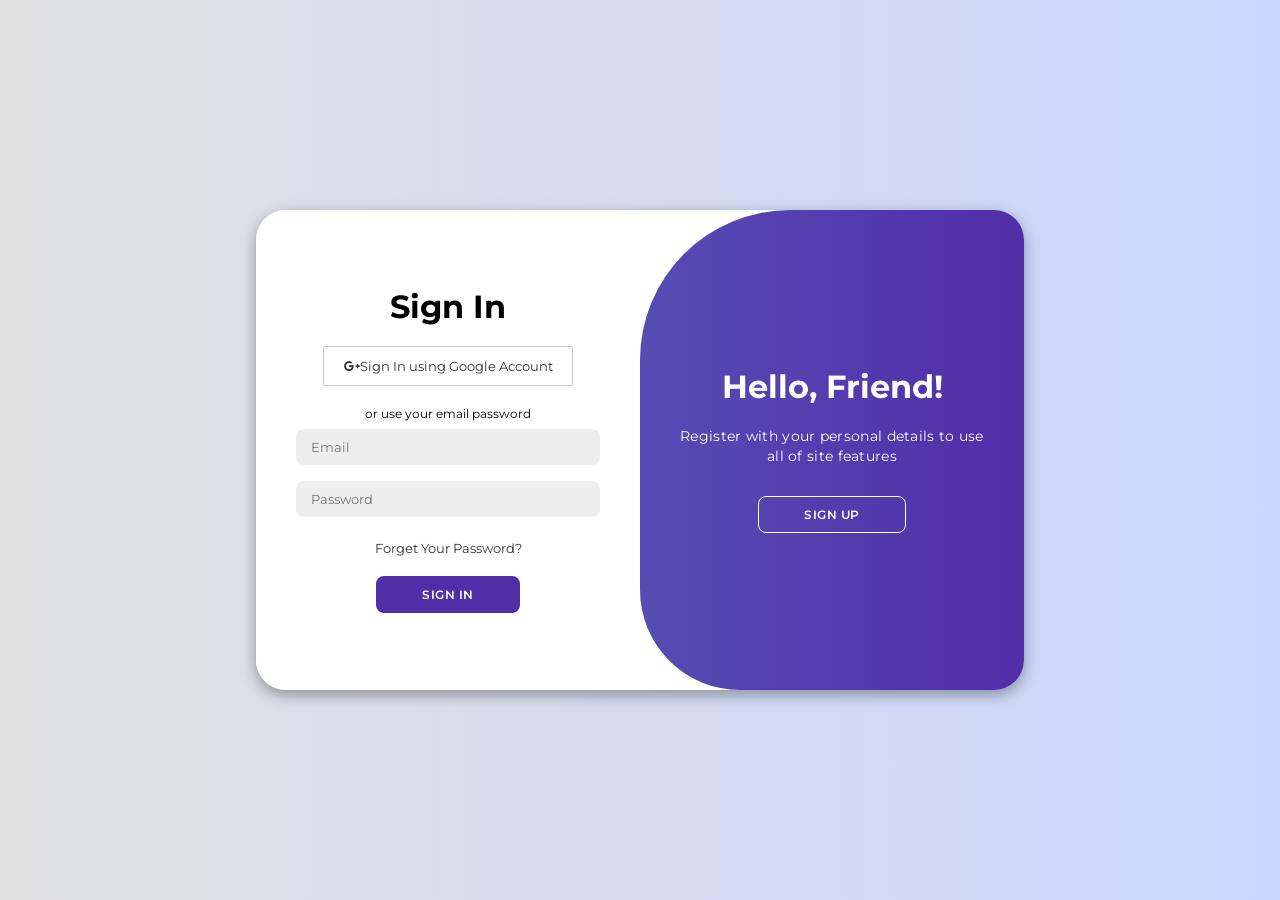
<file: index.html>
<!DOCTYPE html>
<html lang="en">

<head>
    <meta charset="UTF-8">
    <meta name="viewport" content="width=device-width, initial-scale=1.0">
    <link rel="stylesheet" href="https://cdnjs.cloudflare.com/ajax/libs/font-awesome/6.4.2/css/all.min.css">
    <link rel="stylesheet" href="styles.css">
    <title>Login |ReadWorthy.</title>
</head>

<body>

    <div class="container" id="container">
        <div class="form-container sign-up">
            <form>
                <h1>Create Account</h1>
                <div class="social-icons">
                    <a href="#" class="icon"><i class="fa-brands fa-google-plus-g"></i>Sign Up using Google Account</a>
                </div>
                <span>or use your email for registeration</span>
                <input type="text" placeholder="Name">
                <input type="email" placeholder="Email">
                <input type="password" placeholder="Password">
                <button id="redirect-page">Sign Up</button>
            </form>
        </div>
        <div class="form-container sign-in">
            <form>
                <h1>Sign In</h1>
                <div class="social-icons">
                    <a href="#" class="icon"><i class="fa-brands fa-google-plus-g"></i>Sign In using Google Account</a>
                </div>
                <span>or use your email password</span>
                <input type="email" placeholder="Email">
                <input type="password" placeholder="Password">
                <a href="#">Forget Your Password?</a>
                <button>Sign In</button>
            </form>
        </div>
        <div class="toggle-container">
            <div class="toggle">
                <div class="toggle-panel toggle-left">
                    <h1>Welcome Back!</h1>
                    <p>Enter your personal details to use all of site features</p>
                    <button class="hidden" id="login">Sign In</button>
                </div>
                <div class="toggle-panel toggle-right">
                    <h1>Hello, Friend!</h1>
                    <p>Register with your personal details to use all of site features</p>
                    <button class="hidden" id="register">Sign Up</button>
                </div>
            </div>
        </div>
    </div>

    <script src="script.js"></script>
</body>

</html>
</file>
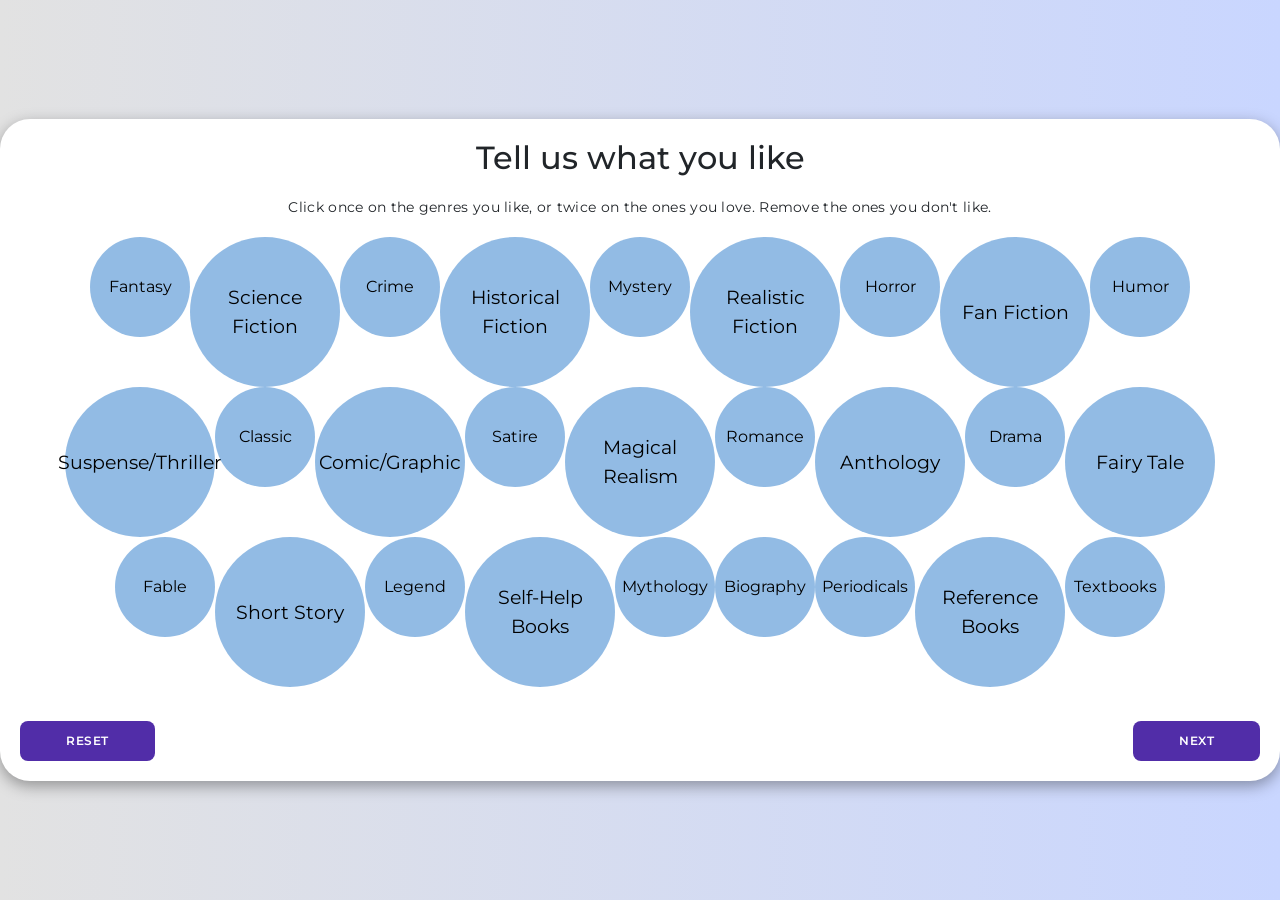
<file: Preference-form.html>
<!DOCTYPE html>
<html lang="en">

<head>
    <meta charset="UTF-8">
    <meta name="viewport" content="width=device-width, initial-scale=1.0">
    <title>Genre Preference Form</title>

    <link rel="stylesheet" href="styles.css">
    <!-- Bootstrap CSS -->
    <link href="https://cdn.jsdelivr.net/npm/bootstrap@5.3.0/dist/css/bootstrap.min.css" rel="stylesheet">

    <link rel="preconnect" href="https://fonts.googleapis.com">
    <link rel="preconnect" href="https://fonts.gstatic.com" crossorigin>
    <link
        href="https://fonts.googleapis.com/css2?family=Charm:wght@400;700&family=Handlee&family=Kalnia+Glaze:wght@100..700&family=Open+Sans:ital,wght@0,300..800;1,300..800&family=Playfair+Display:ital,wght@0,400..900;1,400..900&family=Satisfy&display=swap"
        rel="stylesheet">
</head>

<body>
    <div class="container">
        <h2 class="heading">Tell us what you like</h2>
        <p>Click once on the genres you like, or twice on the ones you love. Remove the ones you don't like.</p>
        <div class="bubbles">
            <div class="bubble">Fantasy</div>
            <div class="bubble-big">Science Fiction</div>
            <div class="bubble">Crime</div>
            <div class="bubble-big">Historical Fiction</div>
            <div class="bubble">Mystery</div>
            <div class="bubble-big">Realistic Fiction</div>
            <div class="bubble">Horror</div>
            <div class="bubble-big">Fan Fiction</div>
            <div class="bubble">Humor</div>
            <div class="bubble-big">Suspense/Thriller</div>
            <div class="bubble">Classic</div>
            <div class="bubble-big">Comic/Graphic</div>
            <div class="bubble">Satire</div>
            <div class="bubble-big">Magical Realism</div>
            <div class="bubble">Romance</div>
            <div class="bubble-big">Anthology</div>
            <div class="bubble">Drama</div>
            <div class="bubble-big">Fairy Tale</div>
            <div class="bubble">Fable</div>
            <div class="bubble-big">Short Story</div>
            <div class="bubble">Legend</div>
            <div class="bubble-big">Self-Help Books</div>
            <div class="bubble">Mythology</div>
            <div class="bubble">Biography</div>
            <div class="bubble">Periodicals</div>
            <div class="bubble-big">Reference Books</div>
            <div class="bubble">Textbooks</div>
        </div>

        <!-- Buttons Row -->
        <div class="row mt-4">
            <div class="col text-start">
                <button id="resetBtn" class="btn btn-outline-secondary">Reset</button>
            </div>
            <div class="col text-end">
                <button id="nextBtn" class="btn btn-primary">Next</button>
            </div>
        </div>
    </div>

    <script>
        // Select all the bubbles
        const bubbles = document.querySelectorAll('.bubble, .bubble-big');

        // Function to handle bubble click
        bubbles.forEach(bubble => {
            let clickCount = 0;

            bubble.addEventListener('click', () => {
                clickCount++;

                if (clickCount === 1) {
                    bubble.style.backgroundColor = '#3E697F';
                    bubble.style.color = "#EFF1F3";
                } else if (clickCount === 2) {
                    bubble.style.backgroundColor = '#223843';
                    bubble.style.color = "#EFF1F3";
                } else {
                    clickCount = 0;
                    bubble.style.backgroundColor = 'rgba(51, 128, 204, 0.533)';
                }
            });
        });

        // Reset button functionality
        const resetBtn = document.getElementById('resetBtn');

        resetBtn.addEventListener('click', () => {
            bubbles.forEach(bubble => {
                bubble.style.backgroundColor = 'rgba(51, 128, 204, 0.533)';
            });
        });

    </script>
    <!-- Bootstrap JS (optional, for Bootstrap features like modals or dropdowns) -->
    <script src="https://cdn.jsdelivr.net/npm/bootstrap@5.3.0/dist/js/bootstrap.bundle.min.js"></script>
</body>

</html>
</file>
<file: styles.css>
@import url('https://fonts.googleapis.com/css2?family=Montserrat:wght@300;400;500;600;700&display=swap');

* {
    margin: 0;
    padding: 0;
    box-sizing: border-box;
    font-family: 'Montserrat', sans-serif;
}

body {
    background-color: #c9d6ff;
    background: linear-gradient(to right, #e2e2e2, #c9d6ff);
    display: flex;
    align-items: center;
    justify-content: center;
    flex-direction: column;
    height: 100vh;
}

.container {
    background-color: #fff;
    border-radius: 30px;
    box-shadow: 0 5px 15px rgba(0, 0, 0, 0.35);
    position: relative;
    overflow: hidden;
    width: 768px;
    max-width: 100%;
    min-height: 480px;
}

.container p {
    font-size: 14px;
    line-height: 20px;
    letter-spacing: 0.3px;
    margin: 20px 0;
}

.container span {
    font-size: 12px;
}

.container a {
    color: #333;
    font-size: 13px;
    text-decoration: none;
    margin: 15px 0 10px;
}

.container button {
    background-color: #512da8;
    color: #fff;
    font-size: 12px;
    padding: 10px 45px;
    border: 1px solid transparent;
    border-radius: 8px;
    font-weight: 600;
    letter-spacing: 0.5px;
    text-transform: uppercase;
    margin-top: 10px;
    cursor: pointer;
}

.container button.hidden {
    background-color: transparent;
    border-color: #fff;
}

.container form {
    background-color: #fff;
    display: flex;
    align-items: center;
    justify-content: center;
    flex-direction: column;
    padding: 0 40px;
    height: 100%;
}

.container input {
    background-color: #eee;
    border: none;
    margin: 8px 0;
    padding: 10px 15px;
    font-size: 13px;
    border-radius: 8px;
    width: 100%;
    outline: none;
}

.form-container {
    position: absolute;
    top: 0;
    height: 100%;
    transition: all 0.6s ease-in-out;
}

.sign-in {
    left: 0;
    width: 50%;
    z-index: 2;
}

.container.active .sign-in {
    transform: translateX(100%);
}

.sign-up {
    left: 0;
    width: 50%;
    opacity: 0;
    z-index: 1;
}

.container.active .sign-up {
    transform: translateX(100%);
    opacity: 1;
    z-index: 5;
    animation: move 0.6s;
}

@keyframes move {

    0%,
    49.99% {
        opacity: 0;
        z-index: 1;
    }

    50%,
    100% {
        opacity: 1;
        z-index: 5;
    }
}

.social-icons {
    margin: 20px 0;
}

.social-icons a {
    border: 1px solid #ccc;
    border-radius: 2%;
    display: inline-flex;
    justify-content: center;
    align-items: center;
    margin: 0 3px;
    width: 250px;
    height: 40px;
}

.toggle-container {
    position: absolute;
    top: 0;
    left: 50%;
    width: 50%;
    height: 100%;
    overflow: hidden;
    transition: all 0.6s ease-in-out;
    border-radius: 150px 0 0 100px;
    z-index: 1000;
}

.container.active .toggle-container {
    transform: translateX(-100%);
    border-radius: 0 150px 100px 0;
}

.toggle {
    background-color: #512da8;
    height: 100%;
    background: linear-gradient(to right, #5c6bc0, #512da8);
    color: #fff;
    position: relative;
    left: -100%;
    height: 100%;
    width: 200%;
    transform: translateX(0);
    transition: all 0.6s ease-in-out;
}

.container.active .toggle {
    transform: translateX(50%);
}

.toggle-panel {
    position: absolute;
    width: 50%;
    height: 100%;
    display: flex;
    align-items: center;
    justify-content: center;
    flex-direction: column;
    padding: 0 30px;
    text-align: center;
    top: 0;
    transform: translateX(0);
    transition: all 0.6s ease-in-out;
}

.toggle-left {
    transform: translateX(-200%);
}

.container.active .toggle-left {
    transform: translateX(0);
}

.toggle-right {
    right: 0;
    transform: translateX(0);
}

.container.active .toggle-right {
    transform: translateX(200%);
}

body .container {
    text-align: center;
    margin: 0 auto;
    max-width: 2000px;
    max-height:1000px;
    padding: 20px;
    overflow: hidden;
}

.heading {
    font-size: 2rem;
    margin-bottom: 10px;
}

p {
    font-size: 1.2rem;
    margin-bottom: 20px;
}

.bubbles {
    display: flex;
    flex-wrap: wrap;
    justify-content: center;
    gap: 0px;
}

.bubble,
.bubble-big {
    display: flex;
    align-items: center;
    justify-content: center;
    border-radius: 50%;
    font-size: 1rem;
    color: black;
    background-color: rgba(51, 128, 204, 0.533);
    padding: 20px;
    cursor: pointer;
    position: relative;
    opacity: 0;
    animation: moveIn 1.5s ease-out forwards;
}

.bubble-big {
    width: 150px;
    height: 150px;
    font-size: 1.2rem;
}

.bubble {
    width: 100px;
    height: 100px;
}

.bubble:hover,
.bubble-big:hover {
    transform: scale(1.1);
}

@keyframes moveIn {
    0% {
        transform: translateX(-100vw) translateY(-100vh) scale(0);
        opacity: 0;
    }

    100% {
        transform: translateX(0) translateY(0) scale(1);
        opacity: 1;
    }
}

.bubble:nth-child(odd) {
    animation-name: moveInTL;
}

.bubble:nth-child(even) {
    animation-name: moveInBR;
}

.bubble:nth-child(3n) {
    animation-name: moveInTR;
}

.bubble:nth-child(4n) {
    animation-name: moveInBL;
}

@keyframes moveInTL {
    from {
        transform: translate(-50vw, -50vh) scale(0);
        opacity: 0;
    }

    to {
        transform: translate(0, 0) scale(1);
        opacity: 1;
    }
}

@keyframes moveInBR {
    from {
        transform: translate(50vw, 50vh) scale(0);
        opacity: 0;
    }

    to {
        transform: translate(0, 0) scale(1);
        opacity: 1;
    }
}

@keyframes moveInTR {
    from {
        transform: translate(50vw, -50vh) scale(0);
        opacity: 0;
    }

    to {
        transform: translate(0, 0) scale(1);
        opacity: 1;
    }
}

@keyframes moveInBL {
    from {
        transform: translate(-50vw, 50vh) scale(0);
        opacity: 0;
    }

    to {
        transform: translate(0, 0) scale(1);
        opacity: 1;
    }
}
</file>
